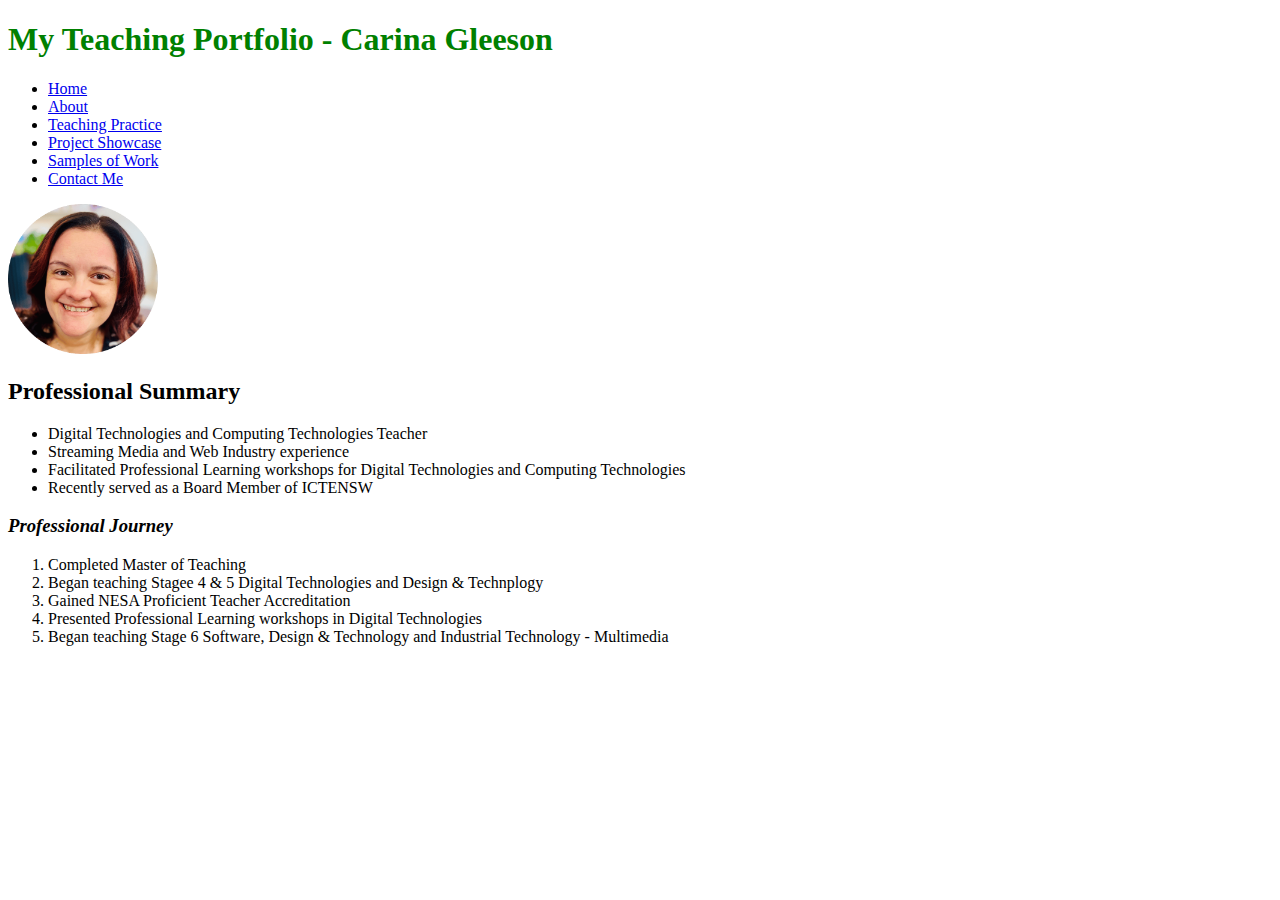
<file: index.html>
<!DOCTYPE html>
<html lang="en">
<head>
    <meta charset="UTF-8">
    <meta name="viewport" content="width=device-width, initial-scale=1.0">
    <title>Carina's Teaching Portfolio - Home</title>
</head>
<body>
    <!-- This is the header section for my page, in line with Semantic HTML -->
    <header>
        <h1 style="color: green;">My Teaching Portfolio - Carina Gleeson</h1>
    </header>
    <!-- Navigation menu section -->
    <nav>
        <ul>
            <li><a href="index.html">Home</a></li>
            <li><a href="about.html">About</a></li>
            <li><a href="teaching.html">Teaching Practice</a></li>
            <li><a href="projects.html">Project Showcase</a></li>
            <li><a href="worksamples.html">Samples of Work</a></li>
            <li><a href="contact.html">Contact Me</a></li>
        </ul>
    </nav>
    <!-- This is the main content area for my page, in line with Semantic HTML -->
    <main>
        <!-- This is the section for my Profile Photo -->
        <section>
            <img src="images/profile-circle-cg.png" alt="circle-shaped portrait of Lecturer, Carina Gleeson, smiling at the camera" width="150px">
        </section>
        <!-- This is a section with an unordered list of attributes I am known for as a teacher-->
        <section>
            <h2>Professional Summary</h2>
            <ul style="font-size: medium;">
                <li>Digital Technologies and Computing Technologies Teacher</li>
                <li>Streaming Media and Web Industry experience</li>
                <li>Facilitated Professional Learning workshops for Digital Technologies and Computing Technologies</li>
                <li>Recently served as a Board Member of ICTENSW</li>
            </ul>
        </section>
        <!-- This is a section with an ordered list that represents key milestones in my professional experience as a teacher-->
        <section>
            <h3><em>Professional Journey</em></h3>
            <ol>
                <li>Completed Master of Teaching</li>
                <li>Began teaching Stagee 4 & 5 Digital Technologies and Design & Technplogy</li>
                <li>Gained NESA Proficient Teacher Accreditation</li>
                <li>Presented Professional Learning workshops in Digital Technologies</li>
                <li>Began teaching Stage 6 Software, Design & Technology and Industrial Technology - Multimedia</li>
            </ol>
        </section>
    </main>    
</body>
</html>
</file>
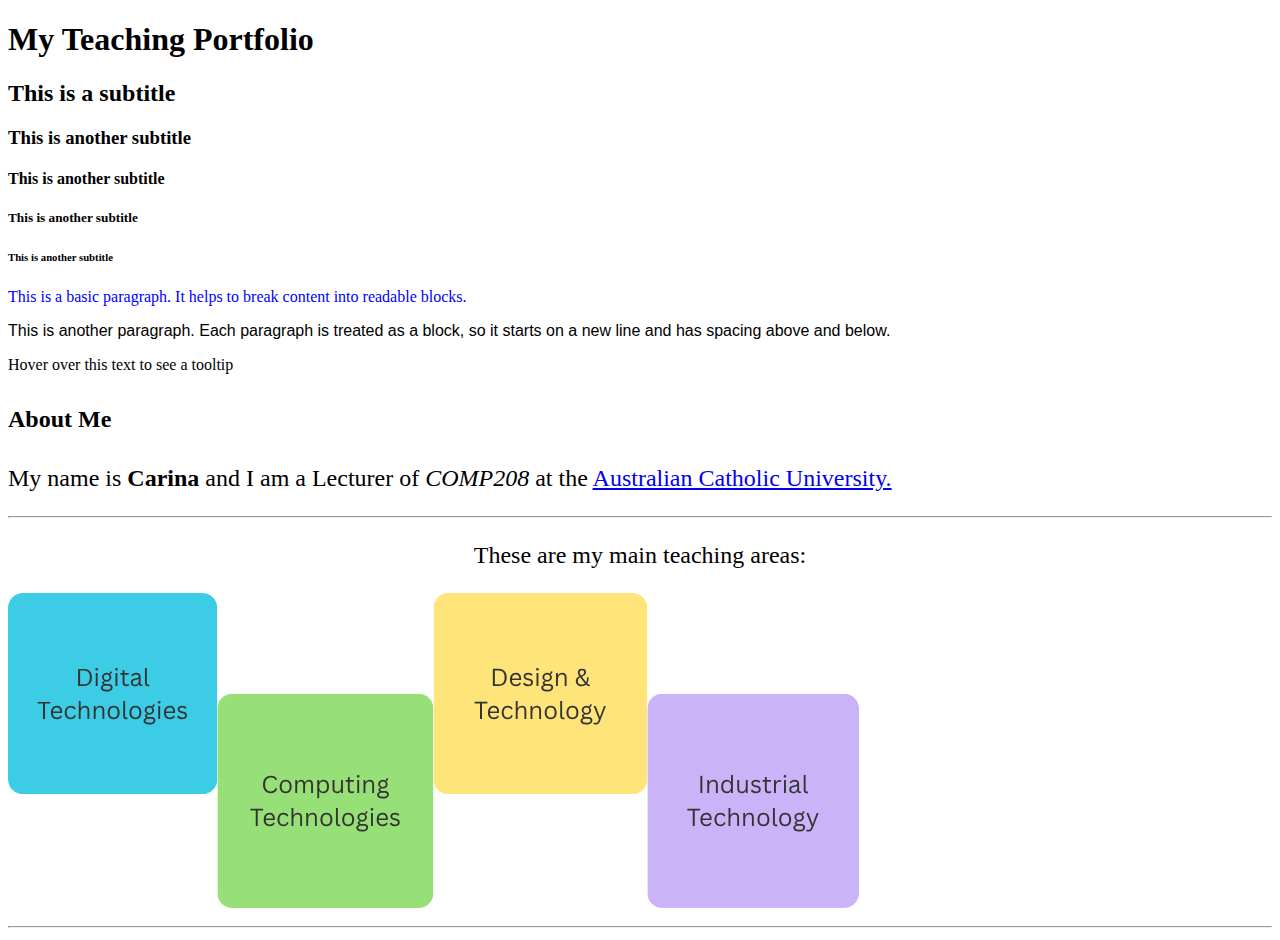
<file: COMP208_A1_CarinaGleeson_S0123456/index.html>
<!DOCTYPE html>
<html lang="en">
<head>
    <meta charset="UTF-8">
    <meta name="viewport" content="width=device-width, initial-scale=1.0">
    <title>Carina's Teaching Portfolio</title>
</head>
<body>
    <!-- This is the main heading for my page -->
    <h1>My Teaching Portfolio</h1>
    <!-- This is the subheading for my page -->
    <h2> This is a subtitle</h2>
    <!-- This is a series of subtitles for my page -->
    <h3> This is another subtitle</h3>
    <h4>This is another subtitle</h4>
    <h5>This is another subtitle</h5>
    <h6>This is another subtitle</h6>
    <!-- This is a paragraph with font colour changed to blue -->
    <p style="color: rgb(0,0,255);">This is a basic paragraph. It helps to break content into readable blocks.</p>
    <!-- This paragraph is an example of using attributes to change the font -->
    <p style="font-family: Impact, Haettenschweiler, 'Arial Narrow Bold', sans-serif;">This is another paragraph. Each paragraph is treated as a block, so it starts on a new line and has spacing above and below.</p>
    <!-- This is an example of using the title attribute to show a message when hovering on a paragraph -->
    <p title="This is a tooltip">Hover over this text to see a tooltip</p>
    <!-- This is another example of an attribute to show ahow to add a link within a paragraph -->
    <div style="font-family: Cambria, Cochin, Georgia, Times, 'Times New Roman', serif; font-size: x-large;">
    <h4>About Me</h4>
    <p>My name is <strong>Carina</strong> and I am a Lecturer of <em>COMP208</em> at the <a href="https://www.acu.edu.au">Australian Catholic University.</a></p>
    <!-- This section is all about me-->
    <hr>
    <p style="text-align:center;">These are my main teaching areas:</p>
    <img src="images/Technology-Teaching-Areas-Graphic.png">
    <hr>
    </div>  

</body>
</html>
</file>
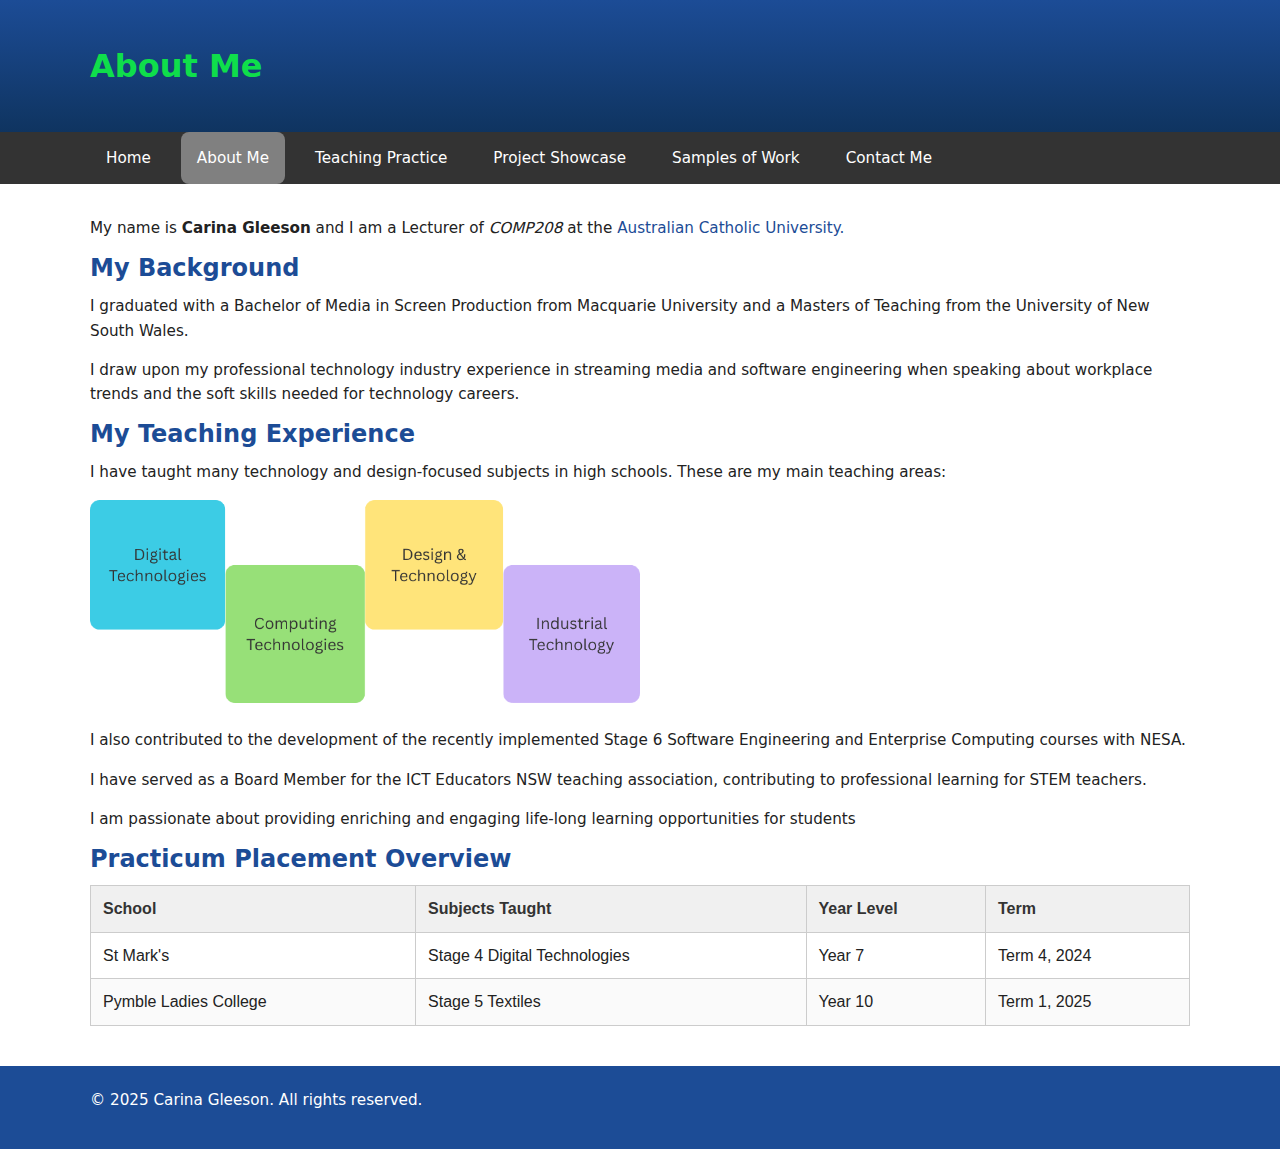
<file: about.html>
<!DOCTYPE html>
<html lang="en">
<head>
    <meta charset="UTF-8">
    <meta name="viewport" content="width=device-width, initial-scale=1.0">
    <title>Carina's Teaching Portfolio - About Me</title>
    <link rel="stylesheet" href="starter.css">
</head>
<body>
    <!-- This is the header section for my page -->
    <header>
        <h1>About Me</h1>
    </header>
    <!-- Navigation menu section -->
    <nav>
        <div class="container">
            <ul>
                <li><a href="index.html">Home</a></li>
                <li><a class="active" href="about.html">About Me</a></li>
                <li><a href="teaching.html">Teaching Practice</a></li>
                <li><a href="projects.html">Project Showcase</a></li>
                <li><a href="worksamples.html">Samples of Work</a></li>
                <li><a href="contact.html">Contact Me</a></li>
            </ul>
        </div>
    </nav>
    <!-- This is the main content area for my page -->
    <main>
        <!-- This section is focused on my professional background -->
        <section>
            <p>My name is <strong>Carina Gleeson</strong> and I am a Lecturer of <em>COMP208</em> at the <a href="https://www.acu.edu.au" target="_blank">Australian Catholic University.</a></p>
            <h2> My Background</h2>
            <p>I graduated with a Bachelor of Media in Screen Production from Macquarie University and a Masters of Teaching from the University of New South Wales. </p>
            <p>I draw upon my professional technology industry experience in streaming media and software engineering when speaking about workplace trends and the soft skills needed for technology careers.</p>
        </section>
        <!-- This section is focused on my teaching experience, including a visual tile graphic showing teaching areas -->
        <section>
            <h2>My Teaching Experience</h2>
            <p>I have taught many technology and design-focused subjects in high schools. These are my main teaching areas: </p>
            <div class="infographic">
                <img src="images/Technology-Teaching-Areas-Graphic.png" alt="Infographic showing main teaching areas: Digital technologies, Computing Technologies, Design & Technology and Industrial Technology">
            </div>
            <p>I also contributed to the development of the recently implemented Stage 6 Software Engineering and Enterprise Computing courses with NESA.</p>
            <p>I have served as a Board Member for the ICT Educators NSW teaching association, contributing to professional learning for STEM teachers.</p> 
            <p> I am passionate about providing enriching and engaging life-long learning opportunities for students</p>
        </section>
        <!--This section is focused on providing a practicum placement overview in table format-->
        <section>
            <h2>Practicum Placement Overview</h2>
            <table>
                <thead>
                    <tr>
                        <th>School</th>
                        <th>Subjects Taught</th>
                        <th>Year Level</th>
                        <th>Term</th>
                    </tr>
                </thead>
                <tbody>
                    <tr>
                        <td>St Mark's</td>
                        <td>Stage 4 Digital Technologies</td>
                        <td>Year 7</td>
                        <td>Term 4, 2024</td>
                    </tr>
                    <tr>
                        <td>Pymble Ladies College</td>
                        <td>Stage 5 Textiles</td>
                        <td>Year 10</td>
                        <td>Term 1, 2025</td>
                    </tr>
                </tbody>
            </table>
        </section>
    </main>
    <footer>
        <div class="container">
            <p> &copy; 2025 Carina Gleeson. All rights reserved.</p>
        </div>
    </footer>
</body>
</html>
</file>
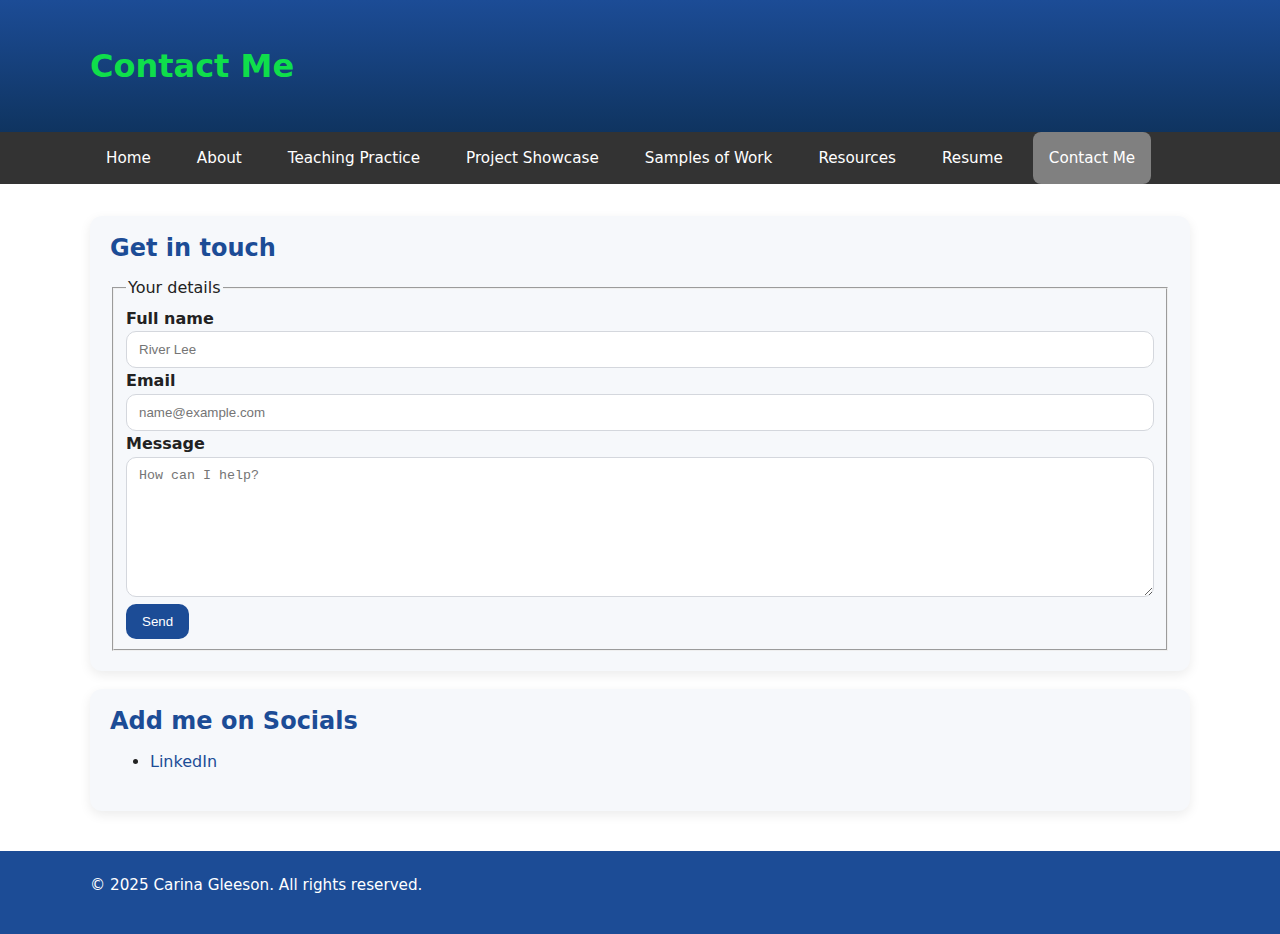
<file: contact.html>
<!DOCTYPE html>
<html lang="en">
<head>
    <meta charset="UTF-8">
    <meta name="viewport" content="width=device-width, initial-scale=1.0">
    <title>Carina's Teaching Portfolio - Contact Me</title>
    <link rel="stylesheet" href="starter.css">
</head>
<body>
    <!-- This is the header section for my page, in line with Semantic HTML -->
    <header>
        <h1>Contact Me</h1>
    </header>
    <!-- Navigation menu section -->
    <nav>
        <div class="container">
            <ul>
                <li><a href="index.html">Home</a></li>
                <li><a href="about.html">About</a></li>
                <li><a href="teaching.html">Teaching Practice</a></li>
                <li><a href="projects.html">Project Showcase</a></li>
                <li><a href="worksamples.html">Samples of Work</a></li>
                <li><a href="resources.html">Resources</a></li>
                <li><a href="resume.html">Resume</a></li>
                <li><a class="active" href="contact.html">Contact Me</a></li>
            </ul>
        </div>
    </nav>
    <!-- This is the main content area for my page, in line with Semantic HTML -->
    <main>
        <!-- This is the section for the Contact Form  -->
        <section class="section">
                <h2>Get in touch</h2>
                <form id="contact-form" action="#" method="post" autocomplete="on">
                    <fieldset>
                        <legend>Your details</legend>
                        <!-- Form text input for Full Name -->
                        <label for="name">Full name</label>
                        <input id="name" name="name" type="text" placeholder="River Lee" required minlength="6"             autocomplete="name">
                        <!-- Form text input for Email address -->
                        <label for="email">Email</label>
                        <input id="email" name="email" type="email" placeholder="name@example.com" required autocomplete="email">
                        <!-- Form text input for Message -->
                        <label for="message">Message</label>
                        <textarea id="message" name="message" placeholder="How can I help?" required minlength="8"></textarea>
                        <!-- honeypot anti-spam field -->
                        <input type="text" name="honey" tabindex="-1" aria-hidden="true" style="position:absolute;left:-9999px;"> 
                        <!-- button tag used for input, in line with Semantic HTML-->
                        <button type="submit">Send</button>
                    </fieldset>
                </form>
        </section>
        <!-- This is the section for links to socials  -->
        <section class="section" aria-labelledby="socials">
            <h2 id="socials">Add me on Socials</h2>
            <ul>
                <li><a href="https://www.linkedin.com/" rel="noopener">LinkedIn</a></li>
                <!-- etc -->
            </ul>
        </section>
    </main>
    <!-- This is the footer section for my page, in line with Semantic HTML -->
    <footer>
        <div class="container">
            <p> &copy; 2025 Carina Gleeson. All rights reserved.</p>
        </div>
    </footer>
</body>
</html>
</file>
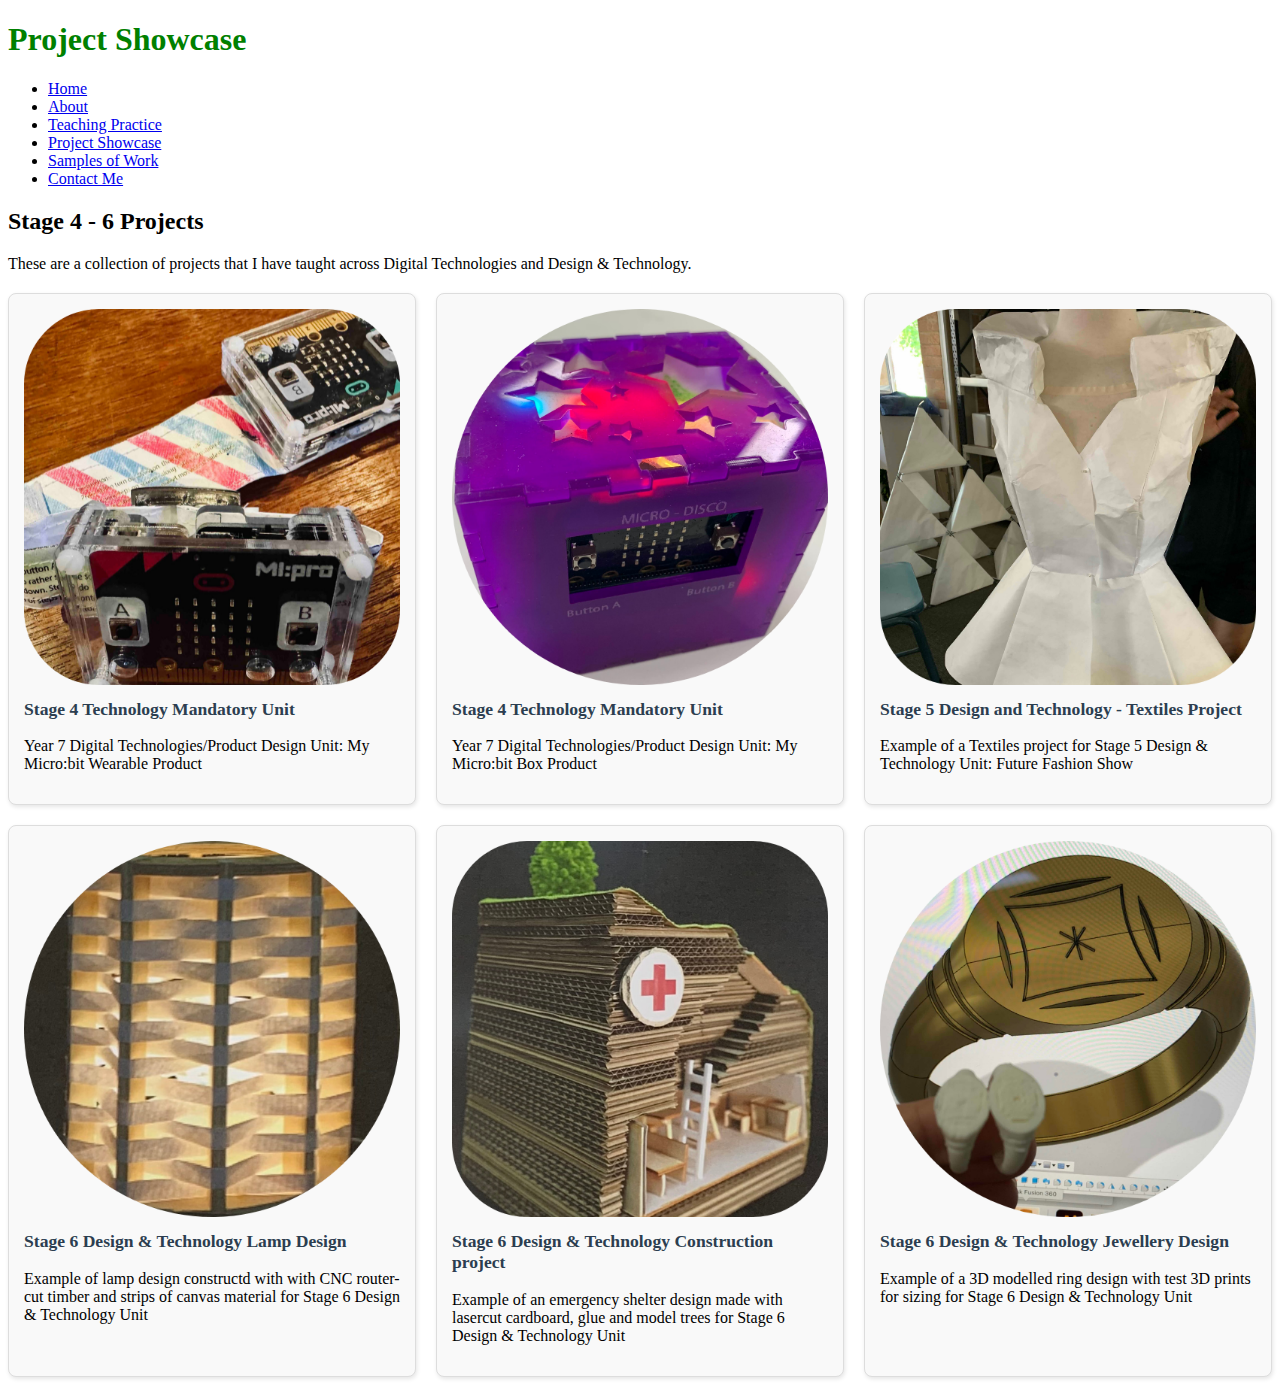
<file: projects.html>
<!DOCTYPE html>
<html lang="en">
<head>
    <meta charset="UTF-8">
    <meta name="viewport" content="width=device-width, initial-scale=1.0">
    <title>Document</title>
</head>
<body>
    <!-- This is the header section for my page, in line with Semantic HTML -->
    <header>
        <h1 style="color: green">Project Showcase</h1>
    </header>
    <!-- Navigation menu section -->
    <nav>
        <ul>
            <li><a href="index.html">Home</a></li>
            <li><a href="about.html">About</a></li>
            <li><a href="teaching.html">Teaching Practice</a></li>
            <li><a href="projects.html">Project Showcase</a></li>
            <li><a href="worksamples.html">Samples of Work</a></li>
            <li><a href="contact.html">Contact Me</a></li>
        </ul>
    </nav>
    <!-- This is the main content area for my page -->
    <main>
        <section>
            <h2>Stage 4 - 6 Projects</h2>
            <p> These are a collection of projects that I have taught across Digital Technologies and Design & Technology.</p>
        </section>
        <!-- This section is focused on showcasing projects/units I've taught - in flexbox format -->
        <section>
            <style>
                .flex-container {
                    display: flex;
                    flex-wrap: wrap;
                    gap: 20px;
                    justify-content: space-between;
                    margin-top: 20px;
                }
                .project-card {
                    flex: 1 1 350px;
                    background-color: #f9f9f9;
                    border: 1px solid #ddd;
                    padding: 15px;
                    border-radius: 8px;
                    box-shadow: 1px 2px 4px rgba(0,0,0,0.1);
                }

                .project-card img {
                    width: 100%;
                    height: auto;
                    border-radius: 4px;
                }

                .project-card h3 {
                    margin-top: 10px;
                    font-size: 1.1rem;
                    color: #2c3e50;
                }

            </style>
            <div class="flex-container">
                <div class="project-card">
                    <img src="images/stage4-stepcounter.png" alt="Photo of Student's stepcounter with branded band for Year 7 Digital Technologies: Micro:bit Product Design Unit">
                    <h3>Stage 4 Technology Mandatory Unit</h3>
                    <p>Year 7 Digital Technologies/Product Design Unit: My Micro:bit Wearable Product</p>
                </div>
                <div class="project-card">
                    <img src="images/stage4-microbitproduct.png" alt="Photo of Student's Branded Box Product for Year 7 Digital Technologies: Micro:bit Product Design Unit">
                    <h3>Stage 4 Technology Mandatory Unit</h3>
                    <p>Year 7 Digital Technologies/Product Design Unit: My Micro:bit Box Product</p>
                </div>
                <div class="project-card">
                    <img src="images/stage5-textiles.png" alt="Photo of blouse made with Tyvek waterproof material for 'Future Fashion' Show">
                    <h3>Stage 5 Design and Technology - Textiles Project</h3>
                    <p>Example of a Textiles project for Stage 5 Design & Technology Unit: Future Fashion Show</p>
                </div>
                <div class="project-card">
                    <img src="images/stage5-lamp.png" alt="Photo of woven material lamp design">
                    <h3>Stage 6 Design & Technology Lamp Design</h3>
                    <p>Example of lamp design constructd with with CNC router-cut timber and strips of canvas material for Stage 6 Design & Technology Unit</p>
                </div>
                <div class="project-card">
                    <img src="images/stage6-shelter.png" alt="Photo of underground shelter design constructed with layers of lasercut cardboard">
                    <h3>Stage 6 Design & Technology Construction project</h3>
                    <p>Example of an emergency shelter design made with lasercut cardboard, glue and model trees for Stage 6 Design & Technology Unit</p>
                </div>
                <div class="project-card">
                    <img src="images/stage6-jewellery.png" alt="Photo of 3D printed test models of bronze ring design">
                    <h3>Stage 6 Design & Technology Jewellery Design</h3>
                    <p>Example of a 3D modelled ring design with test 3D prints for sizing for Stage 6 Design & Technology Unit</p>
                </div>
            </div>
        </section>
    </main>
</body>
</html>
</file>
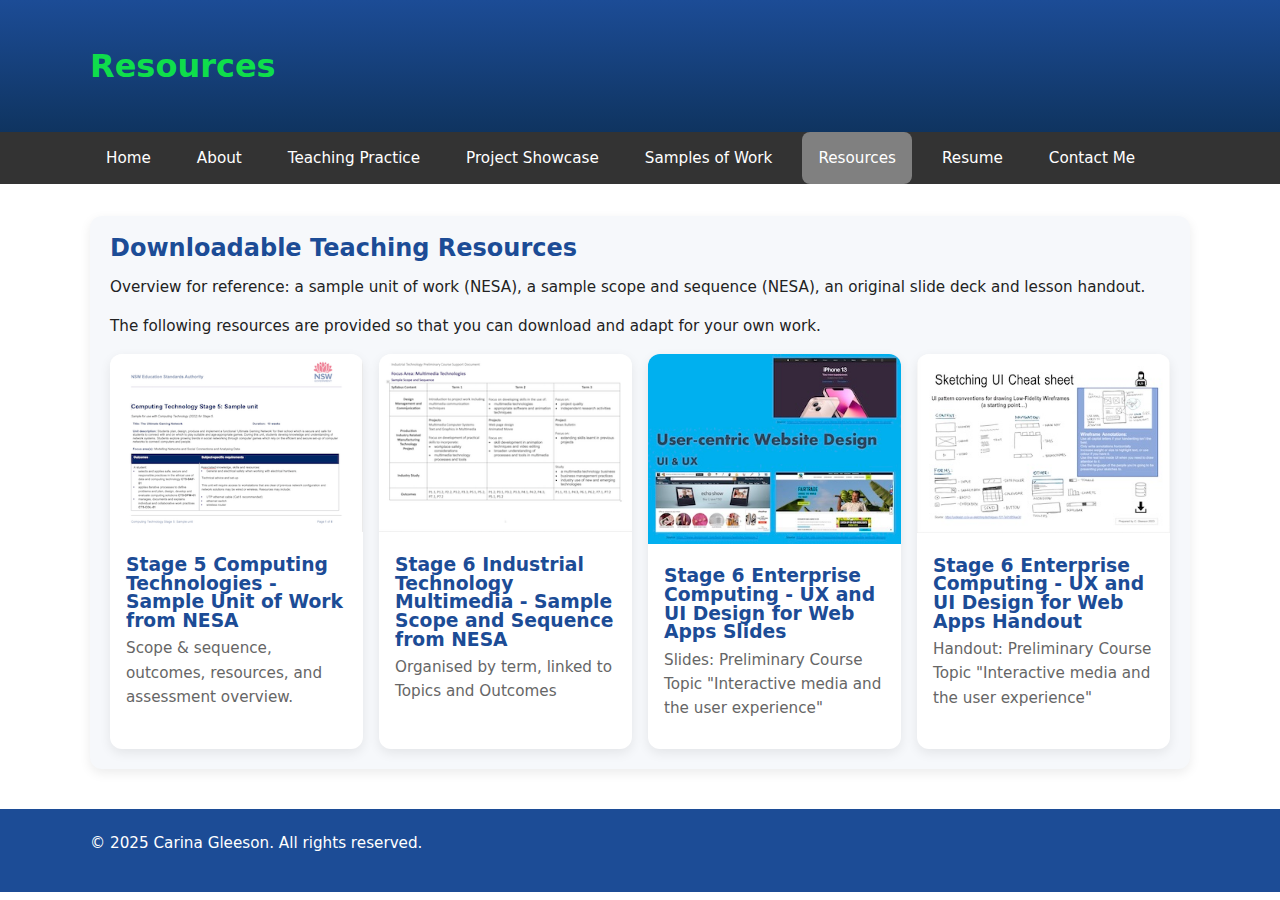
<file: resources.html>
<!DOCTYPE html>
<html lang="en">
<head>
    <meta charset="UTF-8">
    <meta name="viewport" content="width=device-width, initial-scale=1.0">
    <title>Carina's Teaching Portfolio - Resources</title>
    <link rel="stylesheet" href="starter.css">
</head>
<body>
    <!-- This is the header section for my page, in line with Semantic HTML -->
    <header>
        <h1>Resources</h1>
    </header>
    <!-- Navigation menu section -->
    <nav>
        <div class="container">
            <ul>
                <li><a href="index.html">Home</a></li>
                <li><a href="about.html">About</a></li>
                <li><a href="teaching.html">Teaching Practice</a></li>
                <li><a href="projects.html">Project Showcase</a></li>
                <li><a href="worksamples.html">Samples of Work</a></li>
                <li><a class="active" href="resources.html">Resources</a></li>
                <li><a href="resume.html">Resume</a></li>
                <li><a href="contact.html">Contact Me</a></li>
            </ul>
        </div>
    </nav>
    <!-- This is the main content area for my page, in line with Semantic HTML -->
    <main>
        <!-- This is the section providing links to teaching resources -->
        <section class="section">
            <h2>Downloadable Teaching Resources</h2>
            <p>Overview for reference: a sample unit of work (NESA), a sample scope and sequence (NESA), an original slide deck and lesson handout.</p>
            <p>The following resources are provided so that you can download and adapt for your own work.</p>         
            <!-- This division provides the structure for a grid of cards with thumbnails and download links -->
            <div class="card-grid">
                <!-- Unit of Work -->
                <article class="card">
                    <a href="docs/Unit_of_Work_Stage5_Comp_Tech.pdf" target="_blank" rel="noopener">
                        <img src="images/stage5-comp-tech-uow-thumb.png" alt="Thumbnail for Unit of Work PDF">
                    </a>
                    <div class="content">
                        <h3>Stage 5 Computing Technologies - Sample Unit of Work from NESA</h3>
                        <p>Scope & sequence, outcomes, resources, and assessment overview.</p>
                    </div>
                </article>
                <!-- Lesson Plan -->
                <article class="card">
                    <a href="docs/Scope_Sequence_Stage6_Ind_Tech_Multi.pdf" target="_blank" rel="noopener">
                        <img src="images/stage6-ind-tech-multi-scope-thumb.png" alt="Thumbnail for Sample Scope & Sequence PDF">
                    </a>
                    <div class="content">
                        <h3>Stage 6 Industrial Technology Multimedia - Sample Scope and Sequence from NESA</h3>
                        <p>Organised by term, linked to Topics and Outcomes</p>
                    </div>
                </article>
                <!-- Slides -->
                <article class="card">
                    <a href="docs/EC_Prelim_Interactive-media-and-the-user-experience_UX-and-UI-Design_Slides.pdf">
                        <img src="images/ec-prelim-im-slides-thumb.jpg" alt="Thumbnail for Slide Deck">
                    </a>
                    <div class="content">
                        <h3>Stage 6 Enterprise Computing - UX and UI Design for Web Apps Slides </h3>
                        <p>Slides: Preliminary Course Topic "Interactive media and the user experience"</p>
                </div>
                </article>
                <!-- Handout -->
                <article class="card">
                    <a href="docs/EC_Prelim_Sketching_UI Cheat_Sheet_handout.pdf">
                        <img src="images/ec-prelim-sketching-ui-cheatsheet-thumb.jpg" alt="Thumbnail for Slide Deck">
                    </a>
                    <div class="content">
                        <h3>Stage 6 Enterprise Computing - UX and UI Design for Web Apps Handout </h3>
                        <p>Handout: Preliminary Course Topic "Interactive media and the user experience"</p>
                    </div>
                </article>
            </div>
        </section>
    </main>
    <!-- This is the footer section for my page, in line with Semantic HTML -->
    <footer>
        <div class="container">
            <p> &copy; 2025 Carina Gleeson. All rights reserved.</p>
        </div>
    </footer>    
</body>
</html>
</file>
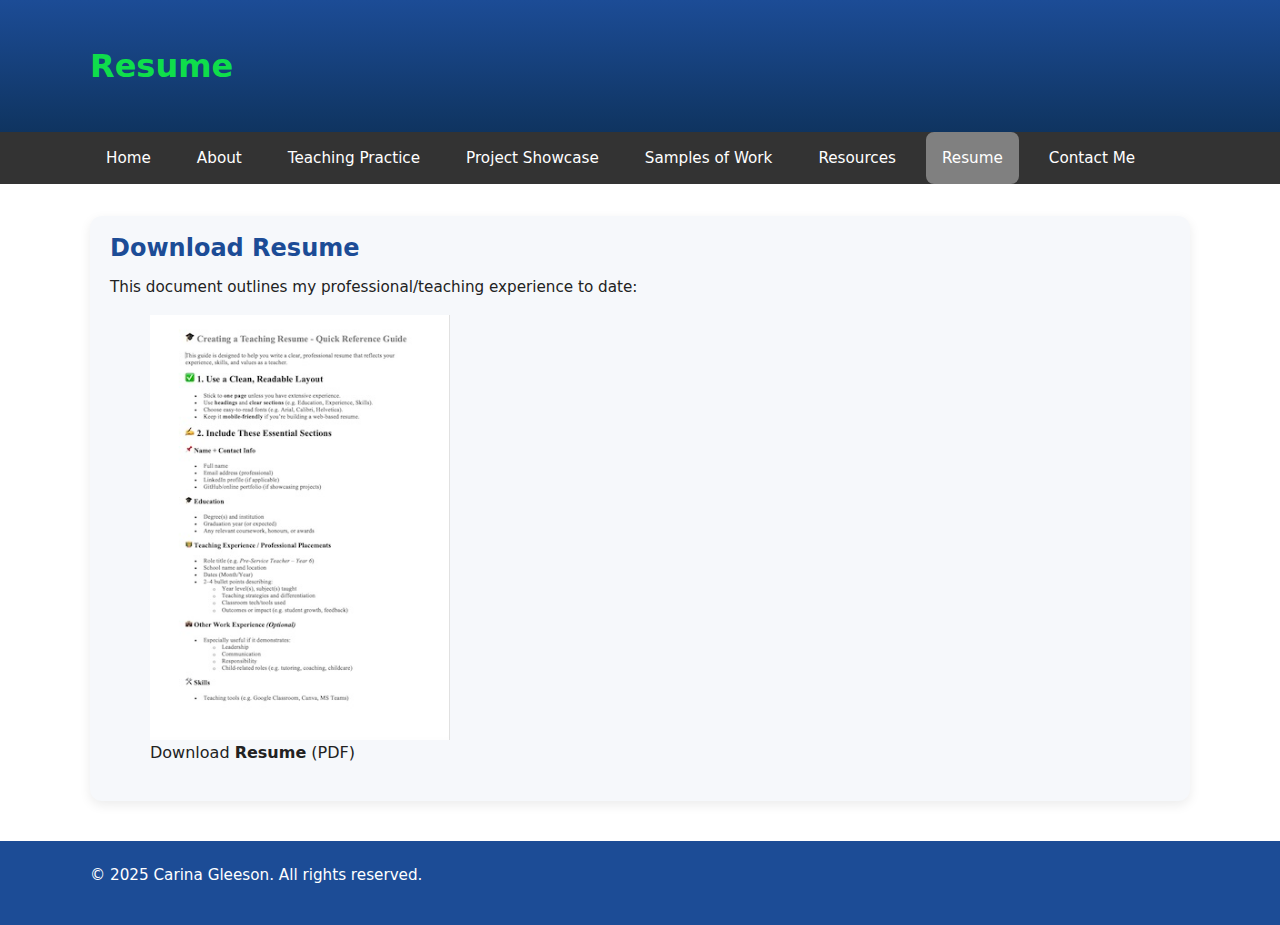
<file: resume.html>
<!DOCTYPE html>
<html lang="en">
<head>
    <meta charset="UTF-8">
    <meta name="viewport" content="width=device-width, initial-scale=1.0">
    <title>Carina's Teaching Portfolio - Resume</title>
    <link rel="stylesheet" href="starter.css">
</head>
<body>
    <!-- This is the header section for my page -->
    <header>
        <h1>Resume</h1>
    </header>
    <!-- Navigation menu section -->
    <nav>
        <div class="container">
            <ul>
                <li><a href="index.html">Home</a></li>
                <li><a href="about.html">About</a></li>
                <li><a href="teaching.html">Teaching Practice</a></li>
                <li><a href="projects.html">Project Showcase</a></li>
                <li><a href="worksamples.html">Samples of Work</a></li>
                <li><a href="resources.html">Resources</a></li>
                <li><a class="active" href="resume.html">Resume</a></li>
                <li><a href="contact.html">Contact Me</a></li>
            </ul>
        </div>
    </nav>
    <!-- This is the main content area for my page -->
    <main>
        <section class="section">
            <h2>Download Resume</h2>
            <p>This document outlines my professional/teaching experience to date:</p>
            <figure>
                <a href="docs/Resume.pdf" download="Resume.pdf" type="application/pdf" aria-label="Download Resume PDF"><img src="images/resume-thumb.jpg" alt="Thumbnail of Resume PDF" width="300" loading="lazy"></a>
                <figcaption> Download <strong>Resume</strong> (PDF)</figcaption>
            </figure>
        </section>
    </main>
    <!-- This is the footer section for my page, in line with Semantic HTML -->
    <footer>
        <div class="container">
            <p> &copy; 2025 Carina Gleeson. All rights reserved.</p>
        </div>
    </footer>
</body>
</html>
</file>
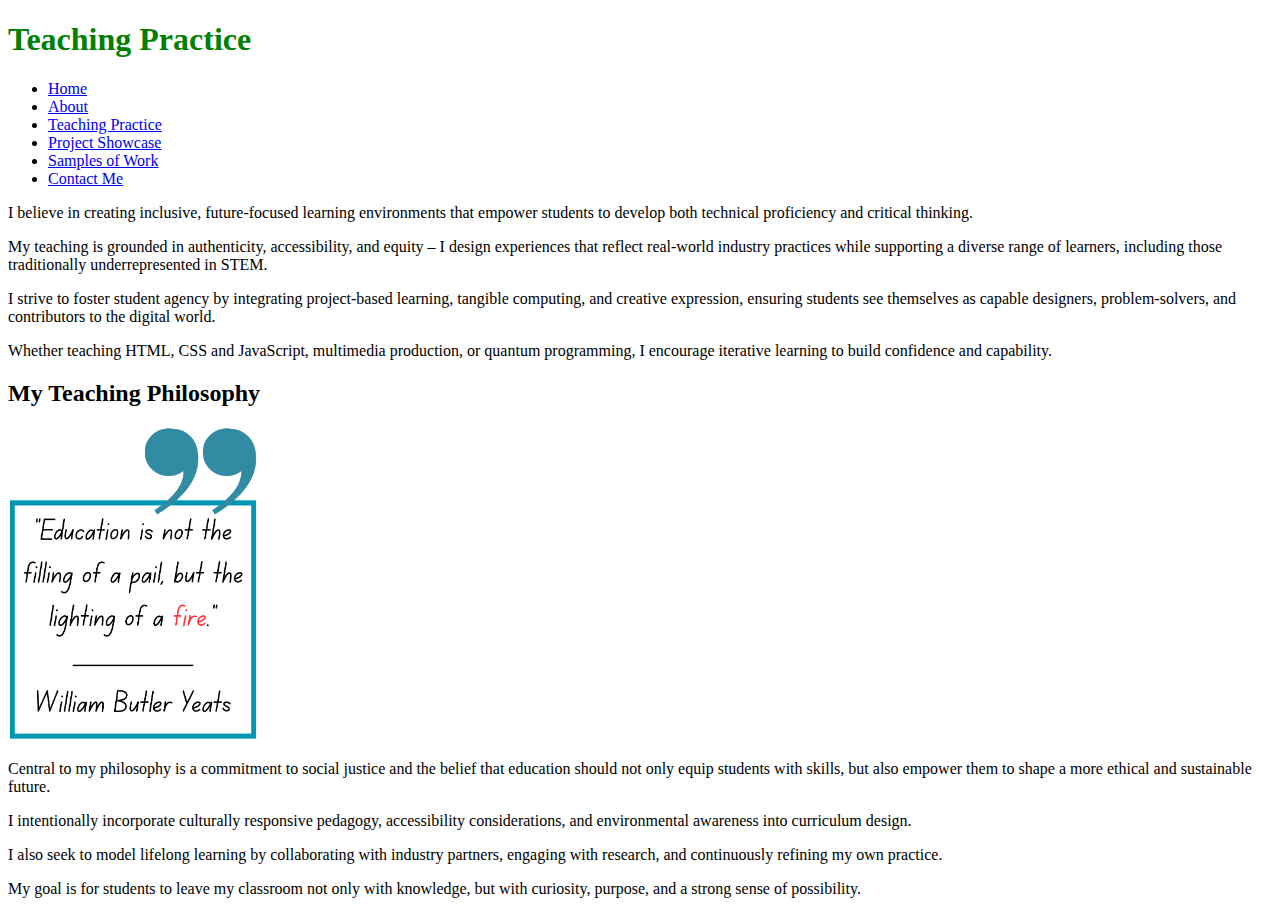
<file: teaching.html>
<!DOCTYPE html>
<html lang="en">
<head>
    <meta charset="UTF-8">
    <meta name="viewport" content="width=device-width, initial-scale=1.0">
    <title>Carina's Teaching Portfolio - Teaching Practice</title>
</head>
<body>
    <!-- Header section -->
    <header>
        <h1 style="color: green"> Teaching Practice </h1>
    </header>
    <!-- Navigation menu section -->
    <nav>
        <ul>
            <li><a href="index.html">Home</a></li>
            <li><a href="about.html">About</a></li>
            <li><a href="teaching.html">Teaching Practice</a></li>
            <li><a href="projects.html">Project Showcase</a></li>
            <li><a href="worksamples.html">Samples of Work</a></li>
            <li><a href="contact.html">Contact Me</a></li>
        </ul>
    </nav>
    <!-- This is the main content area for my page -->
    <main>
        <!-- This section is focused on my teaching practice -->
        <section>
            <p>I believe in creating inclusive, future-focused learning environments that empower students to develop both technical proficiency and critical thinking.</p>
            <p>My teaching is grounded in authenticity, accessibility, and equity – I design experiences that reflect real-world industry practices while supporting a diverse range of learners, including those traditionally underrepresented in STEM. </p>
            <p>I strive to foster student agency by integrating project-based learning, tangible computing, and creative expression, ensuring students see themselves as capable designers, problem-solvers, and contributors to the digital world. </p>
            <p></p>Whether teaching HTML, CSS and JavaScript, multimedia production, or quantum programming, I encourage iterative learning to build confidence and capability.</p>
        </section>
        <!--This section is focused on my teaching philosophy, with a visual teaching quote graphic -->
        <section>
            <h2>My Teaching Philosophy</h2>
            <img src="images/Teacher-Quote.png" alt="visual teaching quote - 'Education is not the filling of a pail but the lighting of a fire' - William Bulter Yeats" width="250px">
            <p>Central to my philosophy is a commitment to social justice and the belief that education should not only equip students with skills, but also empower them to shape a more ethical and sustainable future. </p>
            <p>I intentionally incorporate culturally responsive pedagogy, accessibility considerations, and environmental awareness into curriculum design. </p>
            <p>I also seek to model lifelong learning by collaborating with industry partners, engaging with research, and continuously refining my own practice. </p>
            <p>My goal is for students to leave my classroom not only with knowledge, but with curiosity, purpose, and a strong sense of possibility.</p>
        </section>
    </main>
</body>
</html>
</file>
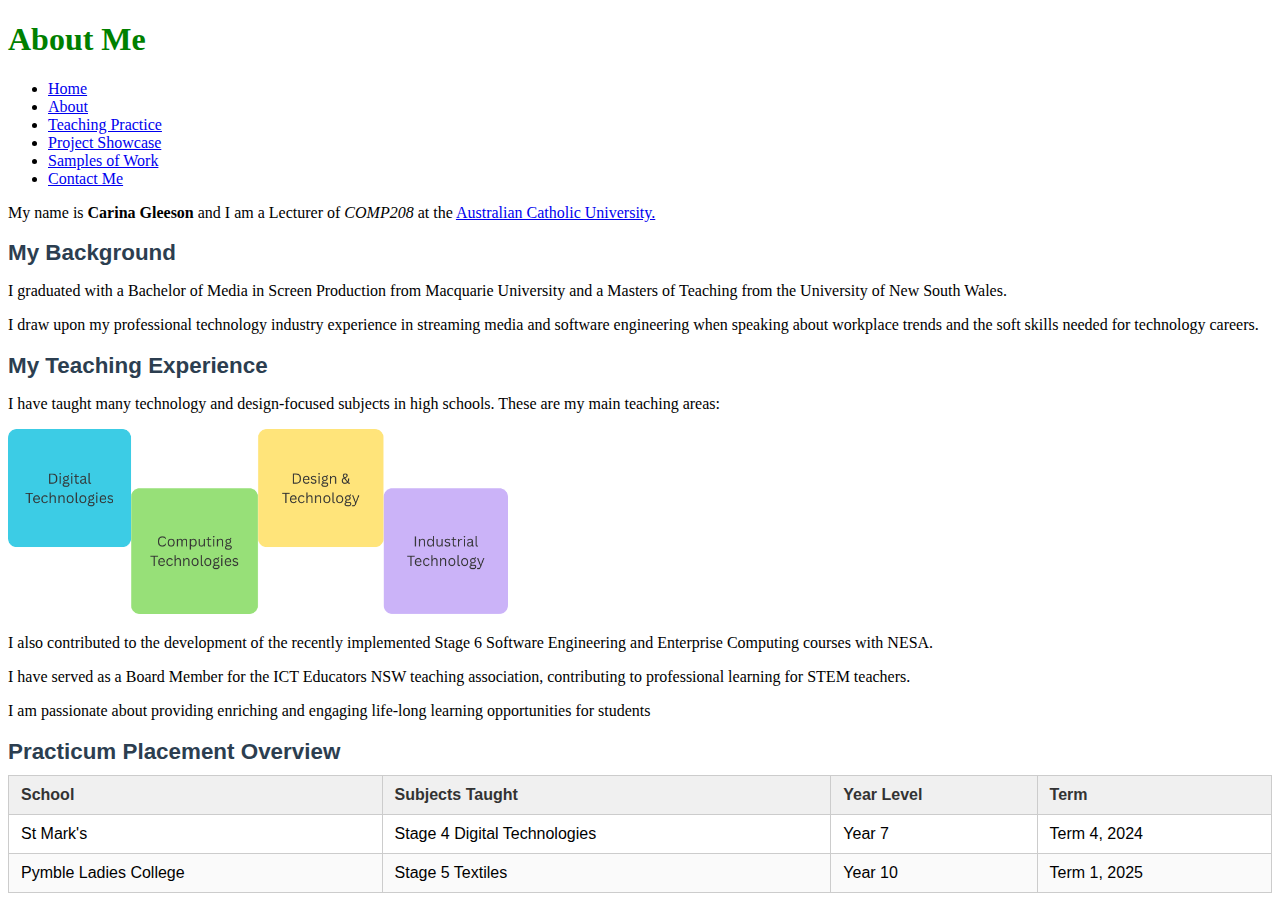
<file: COMP208_A1_CarinaGleeson_S0123456/about.html>
<!DOCTYPE html>
<html lang="en">
<head>
    <meta charset="UTF-8">
    <meta name="viewport" content="width=device-width, initial-scale=1.0">
    <title>Carina's Teaching Portfolio - About Me</title>
</head>
<body>
    <!-- This is the header section for my page -->
    <header>
        <h1 style="color: green">About Me</h1>
    </header>
    <!-- Navigation menu section -->
    <nav>
        <ul>
            <li><a href="index.html">Home</a></li>
            <li><a href="about.html">About</a></li>
            <li><a href="teaching.html">Teaching Practice</a></li>
            <li><a href="projects.html">Project Showcase</a></li>
            <li><a href="worksamples.html">Samples of Work</a></li>
            <li><a href="contact.html">Contact Me</a></li>
        </ul>
    </nav>
    <!-- This is the main content area for my page -->
    <main>
        <!-- This section is focused on my professional background -->
        <section>
            <p>My name is <strong>Carina Gleeson</strong> and I am a Lecturer of <em>COMP208</em> at the <a href="https://www.acu.edu.au" target="_blank">Australian Catholic University.</a></p>
            <h2> My Background</h2>
            <p>I graduated with a Bachelor of Media in Screen Production from Macquarie University and a Masters of Teaching from the University of New South Wales. </p>
            <p>I draw upon my professional technology industry experience in streaming media and software engineering when speaking about workplace trends and the soft skills needed for technology careers.</p>
        </section>
        <!-- This section is focused on my teaching experience, including a visual tile graphic showing teaching areas -->
        <section>
            <h2>My Teaching Experience</h2>
            <p>I have taught many technology and design-focused subjects in high schools. These are my main teaching areas: </p>
            <img src="images/Technology-Teaching-Areas-Graphic.png" alt="Infographic showing main teaching areas: Digital technologies, Computing Technologies, Design & Technology and Industrial Technology" width="500px">
            <p>I also contributed to the development of the recently implemented Stage 6 Software Engineering and Enterprise Computing courses with NESA.</p>
            <p>I have served as a Board Member for the ICT Educators NSW teaching association, contributing to professional learning for STEM teachers.</p> 
            <p> I am passionate about providing enriching and engaging life-long learning opportunities for students</p>
        </section>
        <!--This section is focused on providing a practicum placement overview in table format-->
        <section>
            <style>
                table {
                width: 100%;
                border-collapse: collapse;
                margin-top: 10px;
                font-family: Arial, sans-serif;
                }
            
                th, td {
                border: 1px solid #ccc;
                padding: 10px 12px;
                text-align: left;
                }
            
                thead {
                background-color: #f0f0f0;
                }
            
                th {
                color: #333;
                font-weight: bold;
                }
            
                tr:nth-child(even) {
                background-color: #fafafa;
                }
            
                h2 {
                font-family: 'Segoe UI', sans-serif;
                font-size: 1.4rem;
                margin-bottom: 8px;
                color: #2c3e50;
                }
            </style>
            <h2>Practicum Placement Overview</h2>
            <table>
                <thead>
                    <tr>
                        <th>School</th>
                        <th>Subjects Taught</th>
                        <th>Year Level</th>
                        <th>Term</th>
                    </tr>
                </thead>
                <tbody>
                    <tr>
                        <td>St Mark's</td>
                        <td>Stage 4 Digital Technologies</td>
                        <td>Year 7</td>
                        <td>Term 4, 2024</td>
                    </tr>
                    <tr>
                        <td>Pymble Ladies College</td>
                        <td>Stage 5 Textiles</td>
                        <td>Year 10</td>
                        <td>Term 1, 2025</td>
                    </tr>
                </tbody>
            </table>
        </section>
    </main>
</body>
</html>
</file>
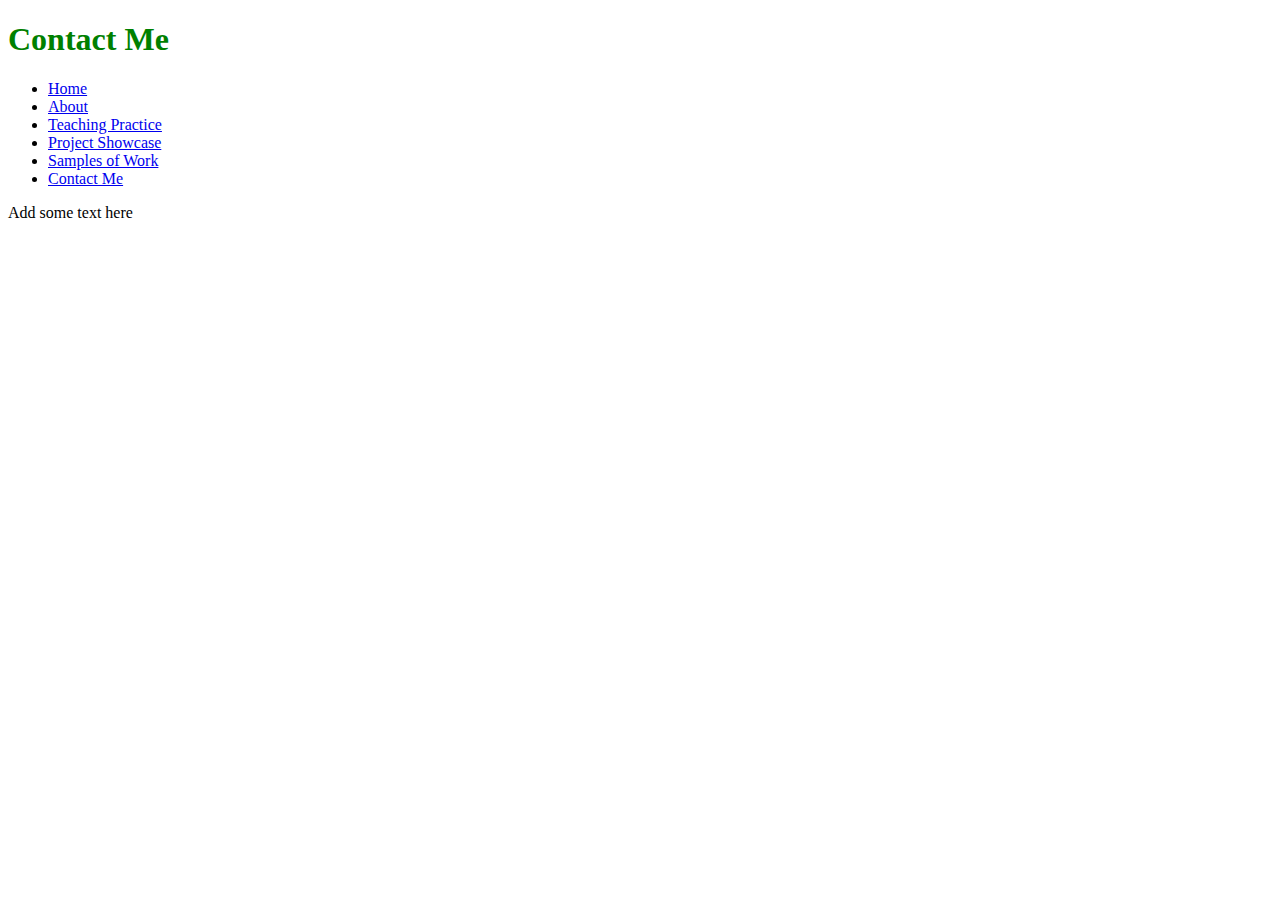
<file: COMP208_A1_CarinaGleeson_S0123456/contact.html>
<!DOCTYPE html>
<html lang="en">
<head>
    <meta charset="UTF-8">
    <meta name="viewport" content="width=device-width, initial-scale=1.0">
    <title>Document</title>
</head>
<body>
    <!-- This is the header section for my page, in line with Semantic HTML -->
    <header>
        <h1 style="color: green">Contact Me</h1>
    </header>
    <!-- Navigation menu section -->
    <nav>
        <p style="color:aliceblue"></p>
        <ul>
            <li><a href="index.html">Home</a></li>
            <li><a href="about.html">About</a></li>
            <li><a href="teaching.html">Teaching Practice</a></li>
            <li><a href="projects.html">Project Showcase</a></li>
            <li><a href="worksamples.html">Samples of Work</a></li>
            <li><a href="contact.html">Contact Me</a></li>
        </ul>
    </nav>
    <!-- This is the main content area for my page, in line with Semantic HTML -->
    <main>
        <!-- This is the section for ... -->
        <section>
            <p>Add some text here</p>
        </section>
    </main>
</body>
</html>
</file>
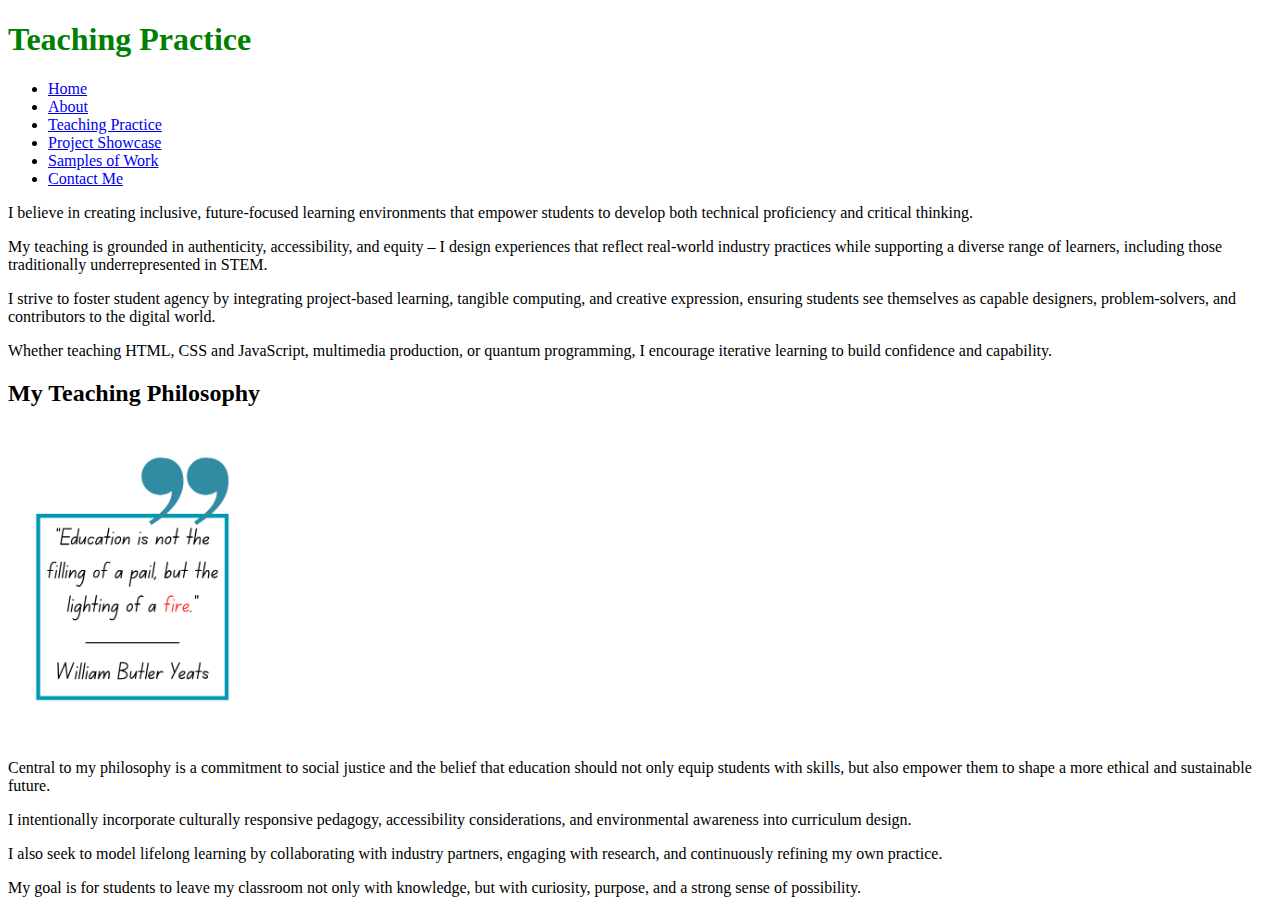
<file: COMP208_A1_CarinaGleeson_S0123456/teaching.html>
<!DOCTYPE html>
<html lang="en">
<head>
    <meta charset="UTF-8">
    <meta name="viewport" content="width=device-width, initial-scale=1.0">
    <title>Carina's Teaching Portfolio - Teaching Practice</title>
</head>
<body>
    <!-- Header section -->
    <header>
        <h1 style="color: green"> Teaching Practice </h1>
    </header>
    <!-- Navigation menu section -->
    <nav>
        <ul>
            <li><a href="index.html">Home</a></li>
            <li><a href="about.html">About</a></li>
            <li><a href="teaching.html">Teaching Practice</a></li>
            <li><a href="projects.html">Project Showcase</a></li>
            <li><a href="worksamples.html">Samples of Work</a></li>
            <li><a href="contact.html">Contact Me</a></li>
        </ul>
    </nav>
    <!-- This is the main content area for my page -->
    <main>
        <!-- This section is focused on my teaching practice -->
        <section>
            <p>I believe in creating inclusive, future-focused learning environments that empower students to develop both technical proficiency and critical thinking.</p>
            <p>My teaching is grounded in authenticity, accessibility, and equity – I design experiences that reflect real-world industry practices while supporting a diverse range of learners, including those traditionally underrepresented in STEM. </p>
            <p>I strive to foster student agency by integrating project-based learning, tangible computing, and creative expression, ensuring students see themselves as capable designers, problem-solvers, and contributors to the digital world. </p>
            <p></p>Whether teaching HTML, CSS and JavaScript, multimedia production, or quantum programming, I encourage iterative learning to build confidence and capability.</p>
        </section>
        <!--This section is focused on my teaching philosophy, with a visual teaching quote graphic -->
        <section>
            <h2>My Teaching Philosophy</h2>
            <img src="images/Teacher Quote.png" alt="visual teaching quote - 'Education is not the filling of a pail but the lighting of a fire' - William Bulter Yeats" width="250px">
            <p>Central to my philosophy is a commitment to social justice and the belief that education should not only equip students with skills, but also empower them to shape a more ethical and sustainable future. </p>
            <p>I intentionally incorporate culturally responsive pedagogy, accessibility considerations, and environmental awareness into curriculum design. </p>
            <p>I also seek to model lifelong learning by collaborating with industry partners, engaging with research, and continuously refining my own practice. </p>
            <p>My goal is for students to leave my classroom not only with knowledge, but with curiosity, purpose, and a strong sense of possibility.</p>
        </section>
    </main>
</body>
</html>
</file>
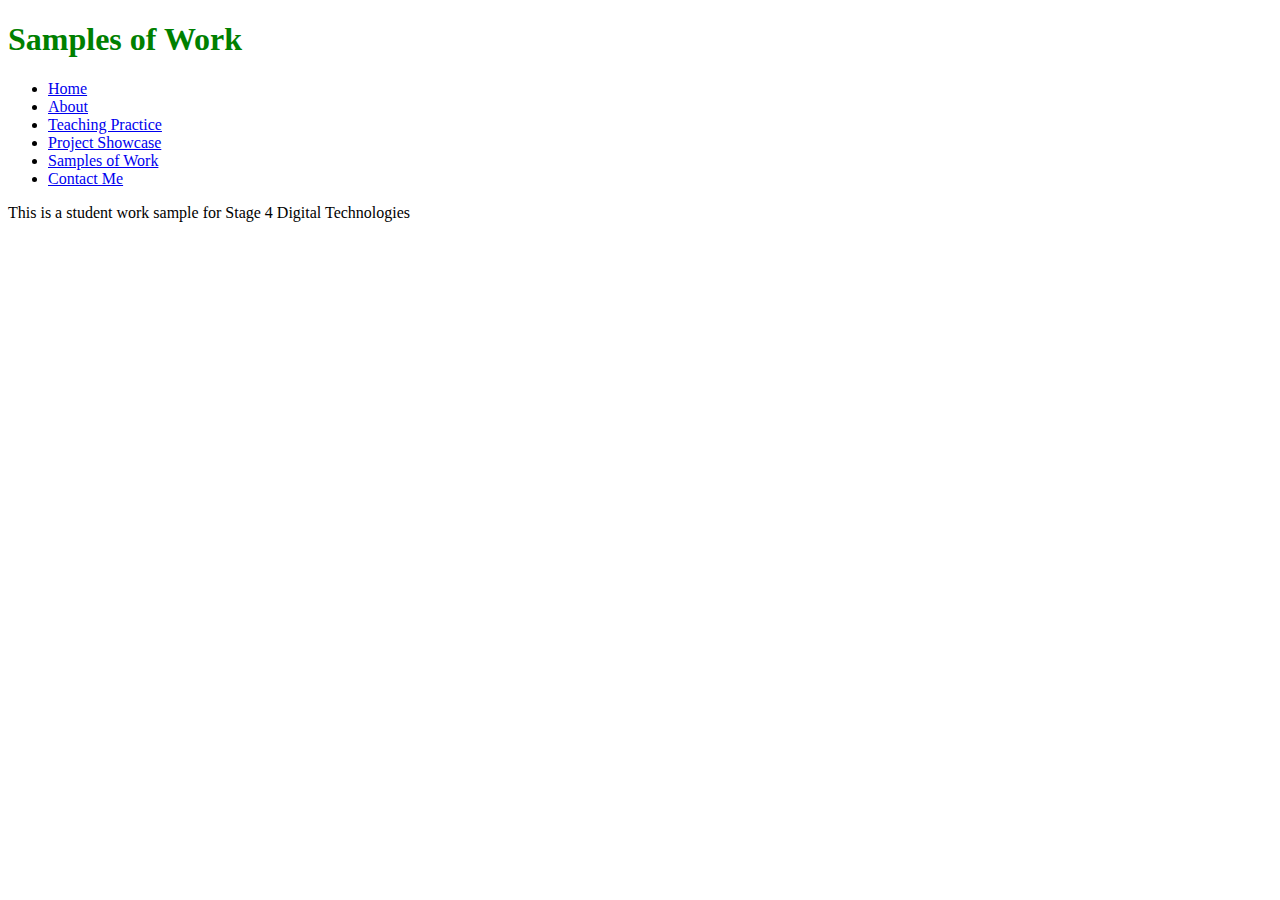
<file: COMP208_A1_CarinaGleeson_S0123456/worksamples.html>
<!DOCTYPE html>
<html lang="en">
<head>
    <meta charset="UTF-8">
    <meta name="viewport" content="width=device-width, initial-scale=1.0">
    <title>Document</title>
</head>
<body>
    <!-- This is the header section for my page, in line with Semantic HTML -->
    <header>
        <h1 style="color: green">Samples of Work</h1>
    </header>
    <!-- Navigation menu section -->
    <nav>
        <ul>
            <li><a href="index.html">Home</a></li>
            <li><a href="about.html">About</a></li>
            <li><a href="teaching.html">Teaching Practice</a></li>
            <li><a href="projects.html">Project Showcase</a></li>
            <li><a href="worksamples.html">Samples of Work</a></li>
            <li><a href="contact.html">Contact Me</a></li>
        </ul>
    </nav>
    <!-- This is the main content area for my page, in line with Semantic HTML -->
    <main>
        <!-- This is the section providing samples of my student's work -->
        <section>
            <p>This is a student work sample for Stage 4 Digital Technologies</p>
        </section>
    </main>
</body>
</html>
</file>
<file: starter.css>
/* =====================================================
   COMP208 starter.css (plug-and-play)
   Purpose: Give you a clean visual baseline quickly.
   How to use: Link this in <head> of every page:
     <link rel="stylesheet" href="starter.css">
   Tip: Read the comments and tweak values as you go.
   ===================================================== */

/* ---------- 1) CSS Reset / Base ----------- */
*, *::before, *::after {
  box-sizing: border-box;   /* Include padding & border in total size for all elements + pseudo-elements */
}
html, body { 
  margin: 0;    /* Removes default browser margin */
  padding: 0;   /* Removes default browser padding */
}
img { 
  max-width: 100%;  /* Ensures images never exceed container width */
  height: auto;     /* Maintains image aspect ratio */
  display: block;   /* Removes small gap under images by making them block-level */
}

/* ---------- 2) Core Theme Tokens ----------- */
:root {
  --brand: #1c4c96;        /* primary colour */
  --brand-2: #f39c12;      /* accent colour */
  --bg: #ffffff;           /* page background */
  --head: #0FDE4B;         /* main header colour */
  --text: #222222;         /* default text */
  --muted: #666666;        /* secondary text */
  --surface: #f6f8fb;      /* card/section bg */
  --radius: 12px;          /* rounded corners */
  --shadow: 0 4px 12px rgba(0,0,0,0.08);    /* Subtle shadow for depth */
  --spacing: 16px;         /* base spacing unit */
  --maxw: 1100px;          /* content width */
  --font-body: system-ui, -apple-system, Segoe UI, Roboto, Helvetica, Arial, sans-serif;  /* Body font */
  --font-head: ui-sans-serif, system-ui, -apple-system, Segoe UI, Roboto, Helvetica, Arial, sans-serif;   /* Headings font */
}

/* ---------- 3) Page Defaults --------------- */
body {
  background: var(--bg);          /* Uses background colour from variables */
  color: var(--text);             /* Default text colour */
  font-family: var(--font-body);  /* Sets font for body text */
  line-height: 1.6;               /* Improves readability by spacing out lines */
}
.site-title { 
  font-weight: 700;               /* Bold text */
  letter-spacing: 0.5px;          /* Slight spacing between letters */
}
main {
  width: min(100% - 2*var(--spacing), var(--maxw));   /* Responsive content width */
  margin: 32px auto;                                  /* Centers main content with spacing */
}

/* ---------- 4) Typography ------------------ */
h1, h2, h3 {
  font-family: var(--font-head);  /* Uses heading font */
  line-height: 1;                 /* Tight line spacing for headings */
  margin: 0 0 0.6em;              /* Space below headings */
  color: var(--brand);            /* Brand colour */
}
p { 
  margin: 0 0 1em;                /* Space below paragraphs */
  color: var(--text);             /* Standard text colour */
  font-size: 0.95rem;             /* Slightly smaller than default font size */
}
small { 
  color: var(--muted);            /* Muted grey colour for less emphasis */
}

/* ---------- 5) Links ----------------------- */
a { 
  color: var(--brand);          /* Brand colour for links */
  text-decoration: none;        /* No underline by default */
}
a:hover, a:focus { 
  text-decoration: underline;   /* Underline on hover/focus for accessibility */
}

/* ---------- 6) Header / Nav ---------------- */
header {
  background: linear-gradient(0deg, #0f3460, #1c4c96);  /* Gradient background */
  color: white;                                           /* White text */
  padding: 18px 0;                                          /* Vertical spacing */
  box-shadow: var(--shadow);                                /* Subtle shadow for depth */
  margin-bottom: 0;                                         /* Removes gap under header */
}
header .container {
  width: min(100% - 2*var(--spacing), var(--maxw));   /* Responsive width */
  margin: 0 auto;                                     /* Centers horizontally */
  display: flex;                                      /* Aligns children horizontally */
  gap: var(--spacing);                                /* Space between flex items */
  align-items: center;                                /* Vertically centers items */
  justify-content: space-between;                     /* Pushes items apart */
}
header h1 {
  width: min(100% - 2*var(--spacing), var(--maxw));   /* Responsive heading width */
  margin: 32px auto;                                  /* Centers heading */
  color: var(--head);                                 /* Special header colour */
}
nav {
  background: #333;             /* Dark grey background for nav bar */
  font-size: 0.95rem;             /* Slightly smaller font in navigation */
  width: 100%;                    /* Spans full width */
  margin: 32px auto;              /* Space above page content; no top gap */
  margin-top: 0;                  /* Removes top gap above nav */
}
nav .container {
  width: min(100% - 2*var(--spacing), var(--maxw));   /* Responsive container width */
  margin: 0 auto;                                     /* Centers content horizontally */
  display: flex;                        /* Layout: brand/left + links/right (if needed) */
  align-items: center;                  /* Centers nav items */
  justify-content: space-between;       /* Distribute items on the main axis with equal gaps between them; first/last items flush to container edges */
}
nav ul {
  list-style: none;   /* Removes bullets */
  display: flex;      /* Horizontal layout */
  gap: 14px;          /* Space between links */
  margin: 0;          /* Removes margin */
  padding: 0;         /* Removes padding */
}
nav a {
  display: block;         /* Larger click target */
  color: white;         /* White link text */
  text-decoration: none;  /* Remove underline/other decorations from text/links */
  padding: 14px 16px;      /* Space inside link area */
  border-radius: 8px;     /* Slightly rounded corners */
}
nav a:hover { 
  background: rgba(255,255,255,0.15);   /* Light background on hover */
}
nav a:focus-visible {     
  outline: 2px solid #fff;              /* white outline for increased accessibility/ keyboard-focus styling */
  outline-offset: 2px;                    /* outline offset for increased accessibility/ keyboard-focus styling */
}
.active {
  background-color: grey;     /* Indicates active page link */
}
@media (max-width: 640px) {               /* responsiveness for viewing on mobile */
  nav .container { flex-wrap: wrap; }
  nav ul { width: 100%; justify-content: center; }
}

/* ---------- 7) Sections -------------------- */
.section {
  background: var(--surface);           /* Light background for section */
  border-radius: var(--radius);         /* Rounded corners */
  padding: calc(var(--spacing) * 1.25); /* Internal spacing */
  margin: 18px 0;                       /* Vertical spacing */
  box-shadow: var(--shadow);            /* Subtle shadow */
}
.profile {
  display: flex;                  /* Enables horizontal flex layout (side-by-side arrangement) */
  align-items: center;            /* Vertically centres items along the cross-axis */
  gap: 20px;                      /* Adds 20px of space between text and image */
}
.profile-text {
  flex: 1;                        /* Allows the text section to grow and fill available space */
}
.profile-photo {
  display: block;                 /* Makes the image behave like a block element (so margin works) */
  margin-left: auto;              /* Centres the image horizontally */
  margin-right: auto;             /* Centres the image horizontally */
  width: 20%;                     /* Limits the image width to 35% of its container */
  border-radius: 8px;             /* Rounds the corners of the image slightly */
}
.visual-quote, .main-photo { 
  max-width: 250px;       /* resizes maximum width of these images within the sections */
  width: 100%;            /* keeps proportions and maintains responsiveness */
  height: auto;           /* Maintains aspect ratio */
  padding-bottom: 25px;   /* Space below image so text isn’t too close */
}
.infographic, .sample-photo { 
  max-width: 550px;       /* resizes maximum width of these images within the sections */
  width: 100%;            /* keeps proportions and maintains responsiveness */
  height: auto;           /* Maintains aspect ratio */
  padding-bottom: 25px;   /* Space below image so text isn’t too close */
}
table {
  width: 100%;                /* Table spans full width */
  border-collapse: collapse;  /* Removes double borders */
  margin-top: 10px;           /* Space above table */
  font-family: Arial, sans-serif;     /* Table font */
}
th, td {
  border: 1px solid #ccc;   /* Light grey cell borders */
  padding: 10px 12px;         /* Space inside cells */
  text-align: left;           /* Aligns text to the left */
}
thead {
  background-color: #f0f0f0; /* Light grey header background */
}
th {
  color: #333;              /* Dark grey header text */
  font-weight: bold;          /* Bold header text */
}
tr:nth-child(even) {
  background-color: #fafafa;  /* Zebra stripe effect for even rows */
}
.flex-container {
  display: flex;                    /* Horizontal flex layout */
  flex-wrap: wrap;                  /* Wraps to next line if needed */
  gap: 20px;                        /* Space between items */
  justify-content: space-between;   /* Space between items */
  margin-top: 20px;                 /* Space above container */
}
.project-card {
  flex: 1 1 350px;                /* Responsive card width */
  background-color: #f9f9f9;    /* Light grey background */
  border: 1px solid #ddd;       /* Light border */
  padding: 15px;                  /* Space inside card */
  border-radius: 8px;             /* Rounded corners */
  box-shadow: 1px 2px 4px rgba(0,0,0,0.1);      /* Soft shadow */
}
.project-card img {
  width: 100%;          /* Image fills card width */
  height: auto;         /* Maintains aspect ratio */
  border-radius: 4px;   /* Slightly rounded image corners */
}
.project-card h3 {
  margin-top: 10px;     /* Space above heading */
  font-size: 1.1rem;    /* Slightly larger heading text */
  color: #2c3e50;     /* Dark grey-blue colour */
}

/* ---------- 8) Cards / Gallery ------------- */
.card-grid {
  display: grid;                                                  /* Grid layout */
  grid-template-columns: repeat(auto-fit, minmax(220px, 1fr));    /* Responsive columns */
  gap: var(--spacing);                                            /* Space between grid items */
}
.card {
  background: #fff;             /* White background */
  border-radius: var(--radius);   /* Rounded corners */
  box-shadow: var(--shadow);      /* Soft shadow */
  overflow: hidden;               /* Hides overflowing content */
  display: flex;                  /* Flex layout inside card */
  flex-direction: column;         /* Stacks content vertically */
}
.card img { 
  width: 100%;                  /* Image fills card */
}
.card .content { 
  padding: var(--spacing);      /* Space around content */
}
.card h3 { 
  margin-top: 0.4em;        /* Space above heading */
  margin-bottom: 0.3em;     /* Space below heading */
}
.card p { 
  color: var(--muted);      /* Muted text colour */
  margin-bottom: 0.8em;     /* Space below paragraph */
}

/* ---------- 9) Forms ----------------------- */
form {
  display: grid;    /* Grid layout for form elements */
  gap: 12px;        /* Space between form items */
}
label {
  font-weight: 600;     /* Semi-bold labels */
}
input[type="text"], input[type="email"], textarea {
  width: 100%;                    /* Full width fields */
  padding: 10px 12px;             /* Internal spacing */
  border: 1px solid #d4d7dd;    /* Light border */
  border-radius: 10px;            /* Rounded corners */
  background: #fff;             /* White background */
  transition: border-color 0.2s, box-shadow 0.2s;     /* Smooth focus effect */
}
input:focus, textarea:focus {
  outline: none;                                  /* Removes default outline */
  border-color: var(--brand);                     /* Brand border on focus */
  box-shadow: 0 0 0 3px rgba(28,76,150,0.15);   /* Glow on focus */
}
textarea { 
  min-height: 140px;        /* Minimum height */
  resize: vertical;         /* Only resize vertically */
}
button, input[type="submit"] {
  background: var(--brand);   /* Brand colour */
  color: white;             /* White text */
  border: none;               /* No border */
  padding: 10px 16px;         /* Internal spacing */
  border-radius: 10px;        /* Rounded corners */
  cursor: pointer;            /* Pointer on hover */
}
button:hover, input[type="submit"]:hover {
  background: #163d79;          /* Darker brand colour on hover */
}

/* ---------- 10) Footer --------------------- */
footer {
  margin-top: 40px;          /* Space above footer */
  padding: 22px 0;           /* Vertical spacing */
  background: var(--brand);  /* Brand background */
  color: #cfd7ff;          /* Light text colour */
}
footer p {
  color: white;     /* White paragraph text */
}
footer .container {
  width: min(100% - 2*var(--spacing), var(--maxw));       /* Responsive width */
  margin: 0 auto;                     /* Centered container */
  display: flex;                      /* Flex layout */
  justify-content: space-between;     /* Space between items */
  gap: var(--spacing);                /* Gap between items */
  flex-wrap: wrap;                    /* Allows wrapping on smaller screens */
}

/* ---------- 11) Utilities ------------------ */
.text-center {            /* Utility class: centers text */
  text-align: center;           /* Centers text horizontally */
}
.img-center {             /* Utility class: centers an image and scales it */
  display: block;               /* Make the image a block element so margins can take effect */
  margin-left: auto;            /* Auto left margin helps center horizontally */
  margin-right: auto;           /* Auto right margin completes horizontal centering */
  width: 40%;                   /* Scale image to 40% of its container’s width */
}
.m-0 { 
  margin: 0 !important;         /* Removes margin */
}
.mt-1 { 
  margin-top: 8px !important;   /* Small top margin */
}
.mt-2 { 
  margin-top: 16px !important;  /* Medium top margin */
}
.mt-3 { 
  margin-top: 24px !important;  /* Large top margin */
}
.p-1 { 
  padding: 8px !important;      /* Small padding */
}
.p-2 { 
  padding: 16px !important;     /* Medium padding */
}
.p-3 { 
  padding: 24px !important;     /* Large padding */
}

/* End of starter.css */
</file>
